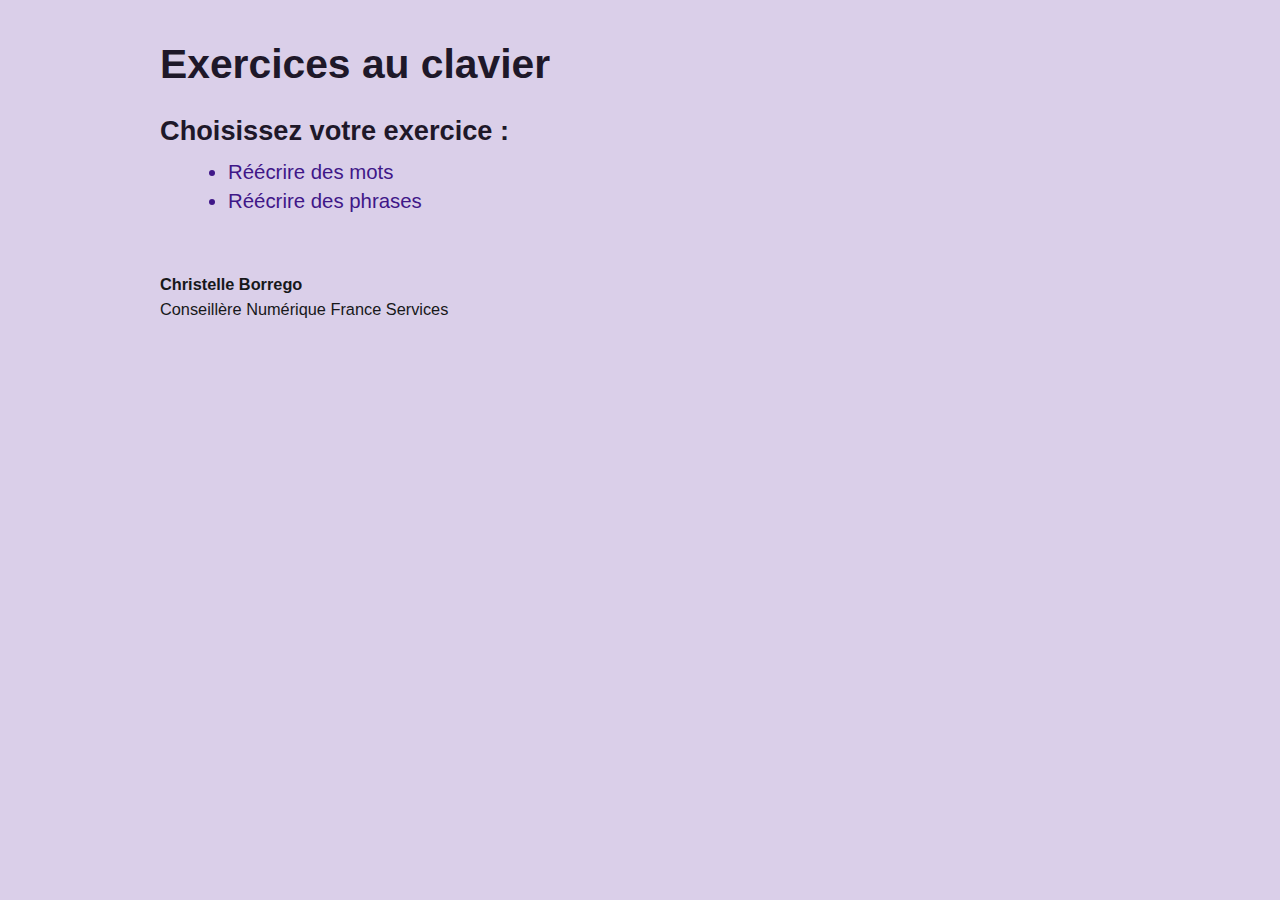
<file: index.html>
<!DOCTYPE html>
<html lang="fr">
<head>
    <meta charset="UTF-8">
    <meta name="viewport" content="width=device-width, initial-scale=1.0">
    <link rel="stylesheet" href="./style.css">
    <title>Exercices au clavier</title>
</head>
<body>
  <section class="app">
    <h1>Exercices au clavier</h1>
    <h2>Choisissez votre exercice :</h2>
    
    <nav>
        <ul>
            <li><a href="https://gobelynn.github.io/keyboard-exo-test/mots/mots.html">Réécrire des mots</a></li>
            <li><a href="https://gobelynn.github.io/keyboard-exo-test/phrases/phrases.html">Réécrire des phrases</a></li>
        </ul>
    </nav>
      
    <footer>
        <p class="heavy">Christelle Borrego</p>
        <p>Conseillère Numérique France Services</p>
    </footer>
  </section>
</body>
</html>
</file>
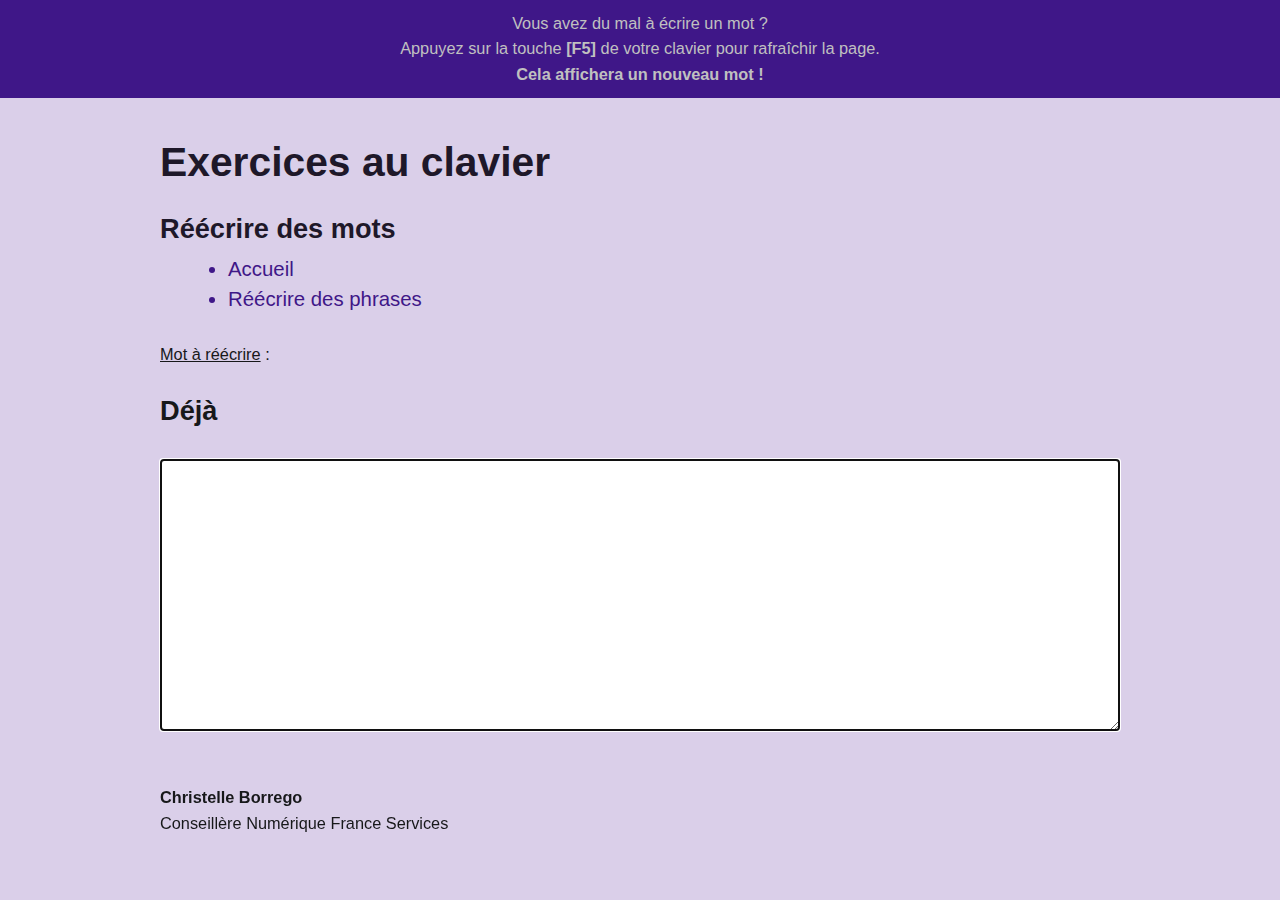
<file: mots/mots.html>
<!DOCTYPE html>
<html lang="fr">
  <head>
    <meta charset="UTF-8">
    <meta http-equiv="X-UA-Compatible" content="IE=edge">
    <meta name="viewport" content="width=device-width, initial-scale=1.0">
    <link rel="stylesheet" href=".././style.css">
    <link rel="stylesheet" href="./mots.css">
    <title>Exercices des mots</title>
  </head>

  <body>
    <section class="soluce">
      <p class="grey">Vous avez du mal à écrire un mot ?</p>
      <p class="grey">Appuyez sur la touche <span class="heavy">[F5]</span> de votre clavier pour rafraîchir la page.</p>
      <p class="grey heavy">Cela affichera un nouveau mot !</p>
    </section>

    <section class="app">
      <h1>Exercices au clavier</h1>
      <h2>Réécrire des mots</h2>

      <nav>
          <ul>
              <li><a href=".././index.html">Accueil</a></li>
              <li><a href="../phrases/phrases.html">Réécrire des phrases</a></li>
          </ul>
      </nav>

      <form id="form" action="">
        <p><span class="underline">Mot à réécrire</span> :</p>
        <p class="mot-selectionne"><span class="heavy" id="motSelectionne">Mot selectionné</span></p>
        <p id="msgErreur"></p>
        <textarea class="heavy" id="motEntre" autocomplete="off" type="text" autofocus></textarea>
      </form>
      
      <footer>
        <p class="heavy">Christelle Borrego</p>
        <p>Conseillère Numérique France Services</p>
      </footer>
    </section>

    <script src="./mots.js"></script>
  </body>
</html>
</file>
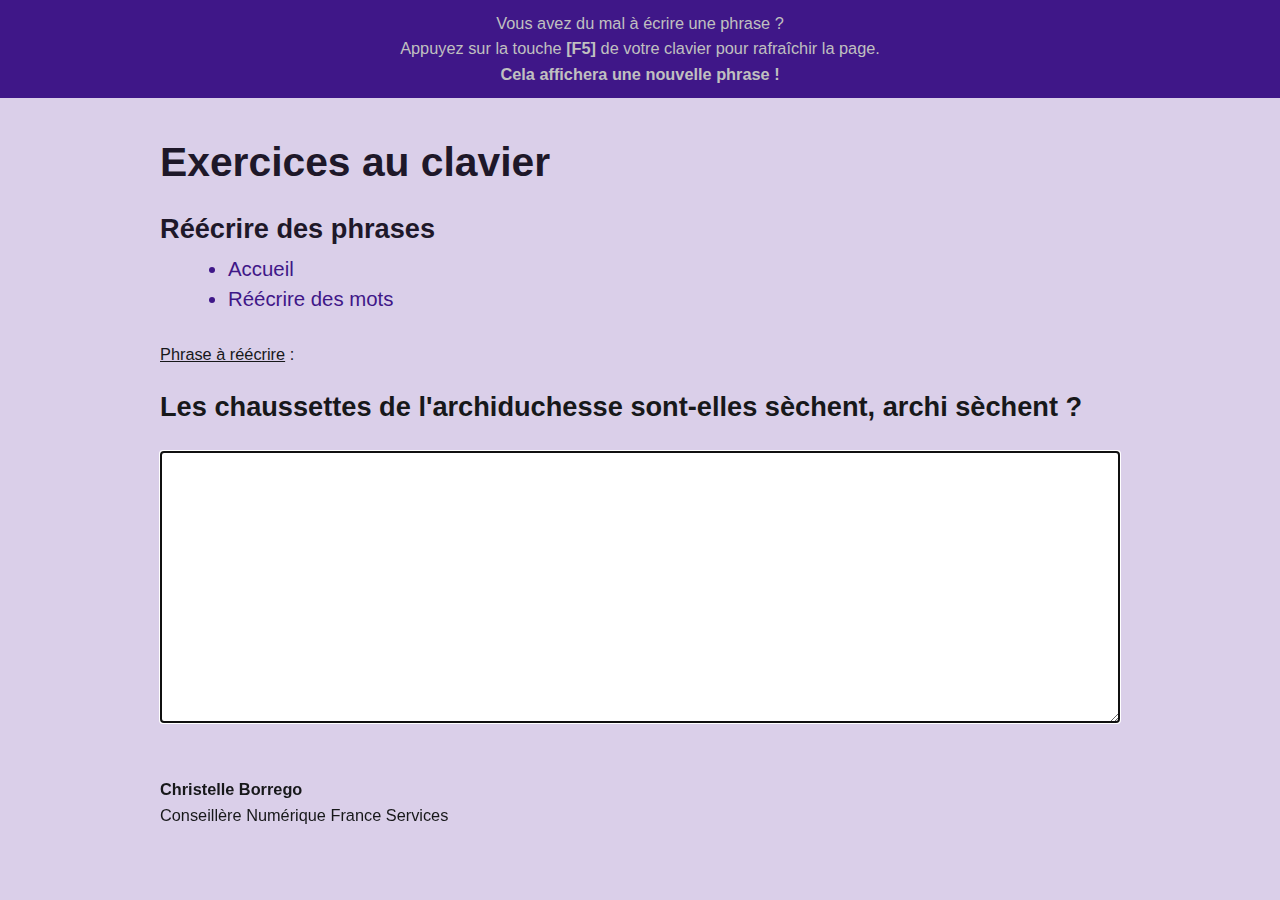
<file: phrases/phrases.html>
<!DOCTYPE html>
<html lang="fr">
  <head>
    <meta charset="UTF-8">
    <meta http-equiv="X-UA-Compatible" content="IE=edge">
    <meta name="viewport" content="width=device-width, initial-scale=1.0">
    <link rel="stylesheet" href=".././style.css">
    <link rel="stylesheet" href="./phrases.css">
    <title>Exercices des phrases</title>
  </head>

  <body>
    <section class="soluce grey">
      <p>Vous avez du mal à écrire une phrase ?</p>
      <p>Appuyez sur la touche <span class="heavy">[F5]</span> de votre clavier pour rafraîchir la page.</p>
      <p class="heavy">Cela affichera une nouvelle phrase !</p>
    </section>

    <section class="app">
      <h1>Exercices au clavier</h1>
      <h2>Réécrire des phrases</h2>
      
      <nav>
        <ul>
          <li><a href=".././index.html">Accueil</a></li>
          <li><a href="../mots/mots.html">Réécrire des mots</a></li>
        </ul>
      </nav>
    
      <form id="form" action="">
        <p><span class="underline">Phrase à réécrire</span> :</p>
        <p class="phrase-selectionne"><span class="heavy" id="phraseSelectionne">Phrase selectionnée</span></p>
        <p id="msgErreur"></p>
        <textarea class="heavy" id="phraseEntre" autocomplete="off" type="text" autofocus></textarea>
      </form>
    
      <footer>
        <p class="heavy">Christelle Borrego</p>
        <p>Conseillère Numérique France Services</p>
      </footer>
    </section>

    <script src="./phrases.js"></script>
  </body>
</html>
</file>
<file: style.css>
:root {
    font-size:          85%;
    background-color:   #dacfe9;
    /* background-color: #17181a; */
}
* {
    box-sizing:         border-box;
    margin:             0;
    padding:            0;
    font-family:        Arial, Helvetica, sans-serif;
}



/* CORPS */
body {
    margin:             0 auto;
    /* color: #c0c0c0; */
}
.app {
    width:              75vw;
    margin:             0 auto;
}
h1 {
    margin:             3rem 0 2rem 0;
    font-size:          3rem;
    font-weight:        bolder;
    color:              #1e1829;
    /* color: #ac9dff; */
}
h2 {
    margin-bottom:      1rem;
    font-size:          2rem;
    font-weight:        700;
    color:              #1e1829;
}
h3 {
    margin-bottom:      1rem;
    font-size:          1.5rem;
    font-weight:        500;
    color:              #1e1829;
}
p {
    margin:             .5rem 0 .5rem 0;
    font-size:          1.2rem;
}


/* NAVIGATION */
nav {
    margin-bottom:      2rem;
    font-size:          1.5rem;
    color:              #3f1788;
    /* color: #ac9dff; */
}
li {
    margin-left:        5rem;
    padding:            0 0 .5rem 0;
}
a {
    color:              #3f1788;
    text-decoration:    none;
    /* color: #ac9dff; */
}
a:hover {
    text-decoration:    underline;
}
a:visited {
    color:              #3f1788;
    /* color: #837ab6; */
}



/* BLOC SOLUCE */
.soluce {
    width:              100%;
    margin:             0 auto;
    padding:            .5rem;
    text-align:         center;
    background-color:   #3f1788;
    color:              #c0c0c0;
    /* background-color: #837ab6; */
}



/* FORM EXERCICES */
form {
    margin-top:         1rem;
    color:              #17181a;
}
textarea {
    width:              100%;
    height:             20rem;
    margin:             0 auto;
    padding:            .5rem;
    font-size:          1.8rem;
    background-color:   #ffffff;
    color:              #17181a;
}



/* PIED DE PAGE */
footer {
    margin:             4rem 0 4rem 0;
    color:              #17181a;
}



/* SPECIFIQUES */
.underline {
    text-decoration:    underline;
}

.heavy {
    font-weight:        bolder;
}

.grey {
    color:              #c0c0c0;
}

.dark-grey {
    color:              #17181a;
}
</file>
<file: mots/mots.css>
.mot-selectionne {
    margin: 2.3rem 0 2.3rem 0;
    font-size: 2rem;
}
</file>
<file: phrases/phrases.css>
.phrase-selectionne {
    margin: 2rem 0 2rem 0;
    font-size: 2rem;
}
</file>
